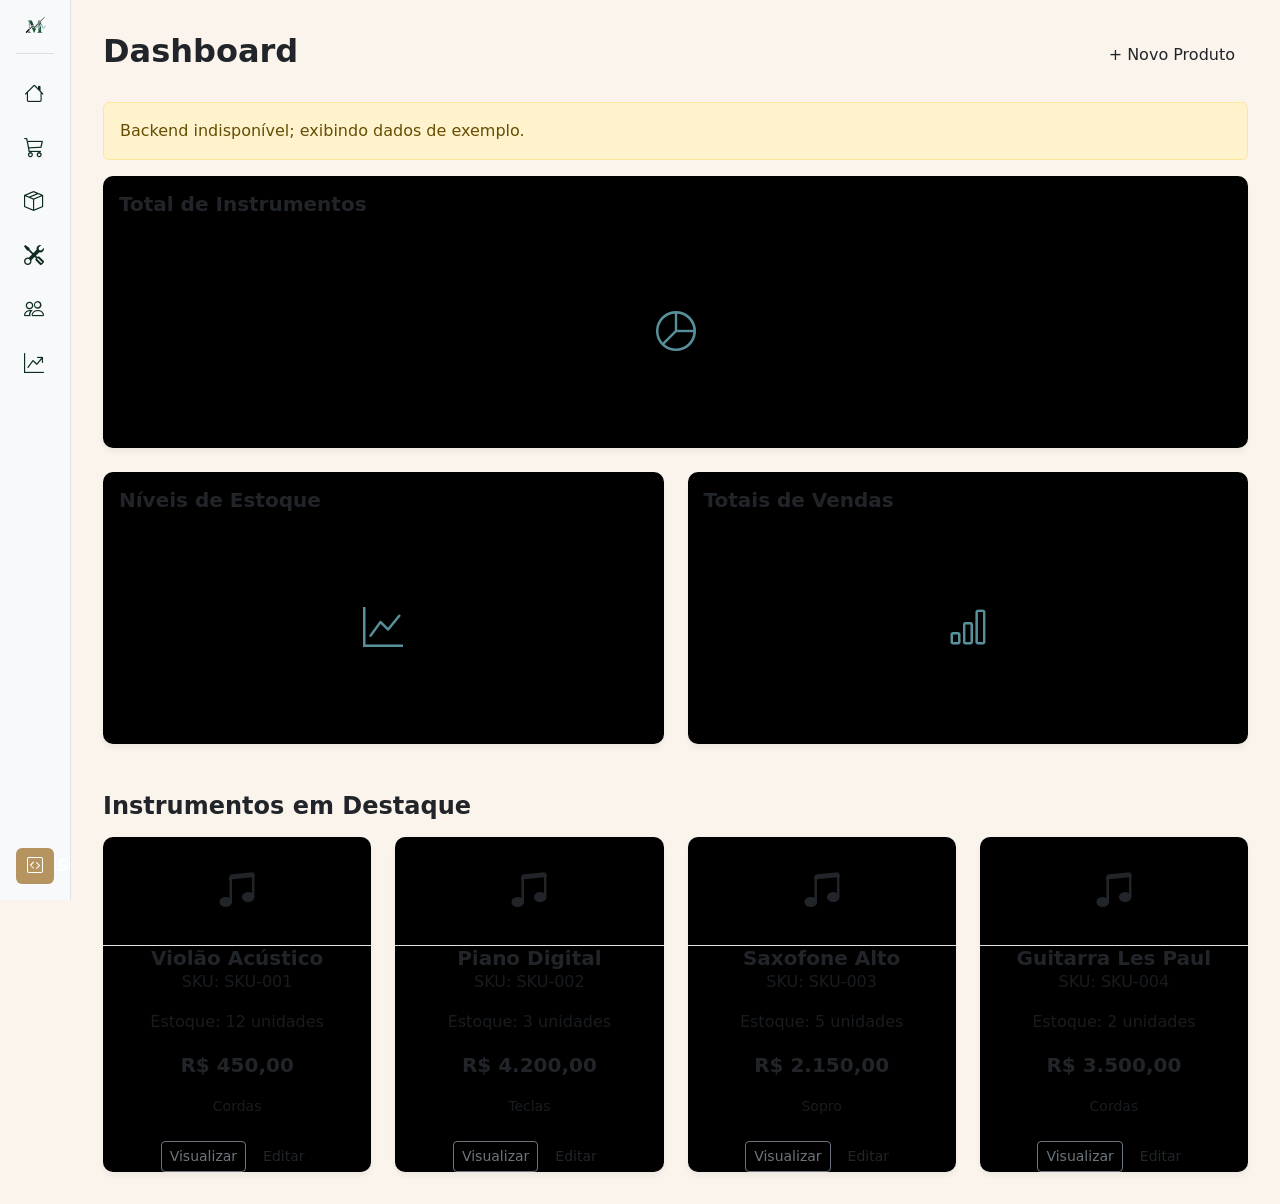
<file: maestro-manager-front/pages/index/index.html>
<!DOCTYPE html>
<html lang="pt-BR">
    <head>
        <meta charset="UTF-8">
        <meta name="viewport" content="width=device-width, initial-scale=1.0">
        <title>Maestro Manager</title>
        <link rel="icon" href="../../src/assets/imgs/favicon.svg" type="image/svg+xml">
        <link rel="stylesheet" href="https://cdn.jsdelivr.net/npm/bootstrap-icons@1.11.3/font/bootstrap-icons.css">
        <link href="https://cdn.jsdelivr.net/npm/bootstrap@5.3.3/dist/css/bootstrap.min.css" rel="stylesheet" integrity="sha384-QWTKZyjpPEjISv5WaRU9OFeRpok6YctnYmDr5pNlyT2bRjXh0JMhjY6hW+ALEwIH" crossorigin="anonymous">
        <link rel="stylesheet" href="../../css/main.css">
    </head>
    
    <body>
    
        <aside class="sidebar-hover bg-light border-end d-flex flex-column p-3">

            <a id="navbar-brand" class="d-flex align-items-center gap-2 text-decoration-none justify-content-center">
                <img src="../../src/assets/imgs/full-logo.svg" alt="Full Logo" style="max-width: 70%; height: auto;" class="full-logo">
                <img src="../../src/assets/imgs/main-logo.svg" alt="Logo Icon" style="max-width: 70%; height: auto;" class="main-logo">
            </a>

            <hr class="my-3 text-secondary" style="opacity: 0.2;">

            <ul class="nav nav-pills flex-column mb-auto gap-2" id="sidebar-items">
                <li class="nav-item">
                    <a class="nav-link d-flex align-items-center gap-3" href="../index/index.html">
                        <i class="bi bi-house fs-5"></i>
                        <span class="nav-text">Painel Inicial</span>
                    </a>
                </li>
                
                <li class="nav-item">
                    <a class="nav-link d-flex align-items-center gap-3" href="#">
                        <i class="bi bi-cart3 fs-5"></i>
                        <span class="nav-text">Ponto de Venda</span>
                    </a>
                </li>
                
                <li class="nav-item">
                    <a class="nav-link d-flex align-items-center gap-3" href="#">
                        <i class="bi bi-box-seam fs-5"></i>
                        <span class="nav-text">Estoque & Produtos</span>
                    </a>
                </li>
                
                <li class="nav-item">
                    <a class="nav-link d-flex align-items-center gap-3" href="#">
                        <i class="bi bi-tools fs-5"></i> <span class="nav-text">Luthieria e Serviços</span>
                    </a>
                </li>   
                
                <li class="nav-item">
                    <a class="nav-link d-flex align-items-center gap-3" href="#">
                        <i class="bi bi-people fs-5"></i>
                        <span class="nav-text">Clientes</span>
                    </a>
                </li>
                
                <li class="nav-item">
                    <a class="nav-link d-flex align-items-center gap-3" href="#">
                        <i class="bi bi-graph-up-arrow fs-5"></i>
                        <span class="nav-text">Financeiro</span>
                    </a>
                </li>
            </ul>

            <div class="mt-2">
                <a id="support-btn" class="btn w-100 fw-bold border-0" href="../support/support.html">
                    <i class="bi bi-code-square me-2"></i> Suporte
                </a>
            </div>
        </aside>

        <main>
            <div class="d-flex justify-content-between align-items-center mb-4">
                <h1 class="h2 fw-bold">Dashboard</h1>
                <button class="btn btn-maestro" data-bs-toggle="modal" data-bs-target="#product-modal">
                    + Novo Produto
                </button>
            </div>

            <div id="feedback-message" class="alert d-none" role="alert"></div>

            <div class="row mb-4 g-4">
                <div class="col-md-12">
                    <div class="dashboard-card h-100 p-3">
                        <h5 class="fw-bold">Total de Instrumentos</h5>
                        <div class="placeholder-chart mt-3">
                            <i class="bi bi-pie-chart fs-1"></i>
                        </div>
                    </div>
                </div>
                
                <div class="col-md-6">
                    <div class="dashboard-card h-100 p-3">
                        <h5 class="fw-bold">Níveis de Estoque</h5>
                        <div class="placeholder-chart mt-3">
                            <i class="bi bi-graph-up fs-1"></i>
                        </div>
                    </div>
                </div>

                <div class="col-md-6">
                    <div class="dashboard-card h-100 p-3">
                        <h5 class="fw-bold">Totais de Vendas</h5>
                        <div class="placeholder-chart mt-3">
                            <i class="bi bi-bar-chart fs-1"></i>
                        </div>
                    </div>
                </div>
            </div>

            <!-- Instruments Grade -->
            <h4 class="fw-bold mb-3 mt-5">Instrumentos em Destaque</h4>
            <div id="featured-instruments" class="row g-4">
                <!-- Featured instruments will be dynamically inserted here -->
            </div>
        </main>

        <div class="modal fade" id="product-modal" tabindex="-1" aria-labelledby="product-modal-label" aria-hidden="true">
            <div class="modal-dialog">
                <div class="modal-content">
                    <form id="product-form">
                        <div class="modal-header">
                            <h5 class="modal-title" id="product-modal-label">Adicionar produto</h5>
                            <button type="button" class="btn-close" data-bs-dismiss="modal" aria-label="Close"></button>
                        </div>
                        <div class="modal-body">
                            <div class="mb-3">
                                <label for="product-sku" class="form-label">SKU</label>
                                <input type="text" class="form-control" id="product-sku" name="sku" required>
                            </div>
                            <div class="mb-3">
                                <label for="product-name" class="form-label">Nome</label>
                                <input type="text" class="form-control" id="product-name" name="name" required>
                            </div>
                            <div class="mb-3">
                                <label for="product-price" class="form-label">Preço</label>
                                <input type="number" step="0.01" min="0" class="form-control" id="product-price" name="price" required>
                            </div>
                            <div class="mb-3">
                                <label for="product-stock" class="form-label">Estoque</label>
                                <input type="number" min="0" class="form-control" id="product-stock" name="current_stock" required>
                            </div>
                            <div class="mb-3">
                                <label for="product-category" class="form-label">Categoria</label>
                                <input type="text" class="form-control" id="product-category" name="category" placeholder="Ex: Cordas">
                            </div>
                        </div>
                        <div class="modal-footer">
                            <button type="button" class="btn btn-secondary" data-bs-dismiss="modal">Cancelar</button>
                            <button type="submit" class="btn btn-maestro">Salvar produto</button>
                        </div>
                    </form>
                </div>
            </div>
        </div>

        <script src="../../config.js"></script>
        <script src="https://cdn.jsdelivr.net/npm/bootstrap@5.3.3/dist/js/bootstrap.bundle.min.js" integrity="sha384-YvpcrYf0tY3lHB60NNkmXc5s9fDVZLESaAA55NDzOxhy9GkcIdslK1eN7N6jIeHz" crossorigin="anonymous"></script>
        <script src="./index.js"></script>
    </body>
</html>
</file>
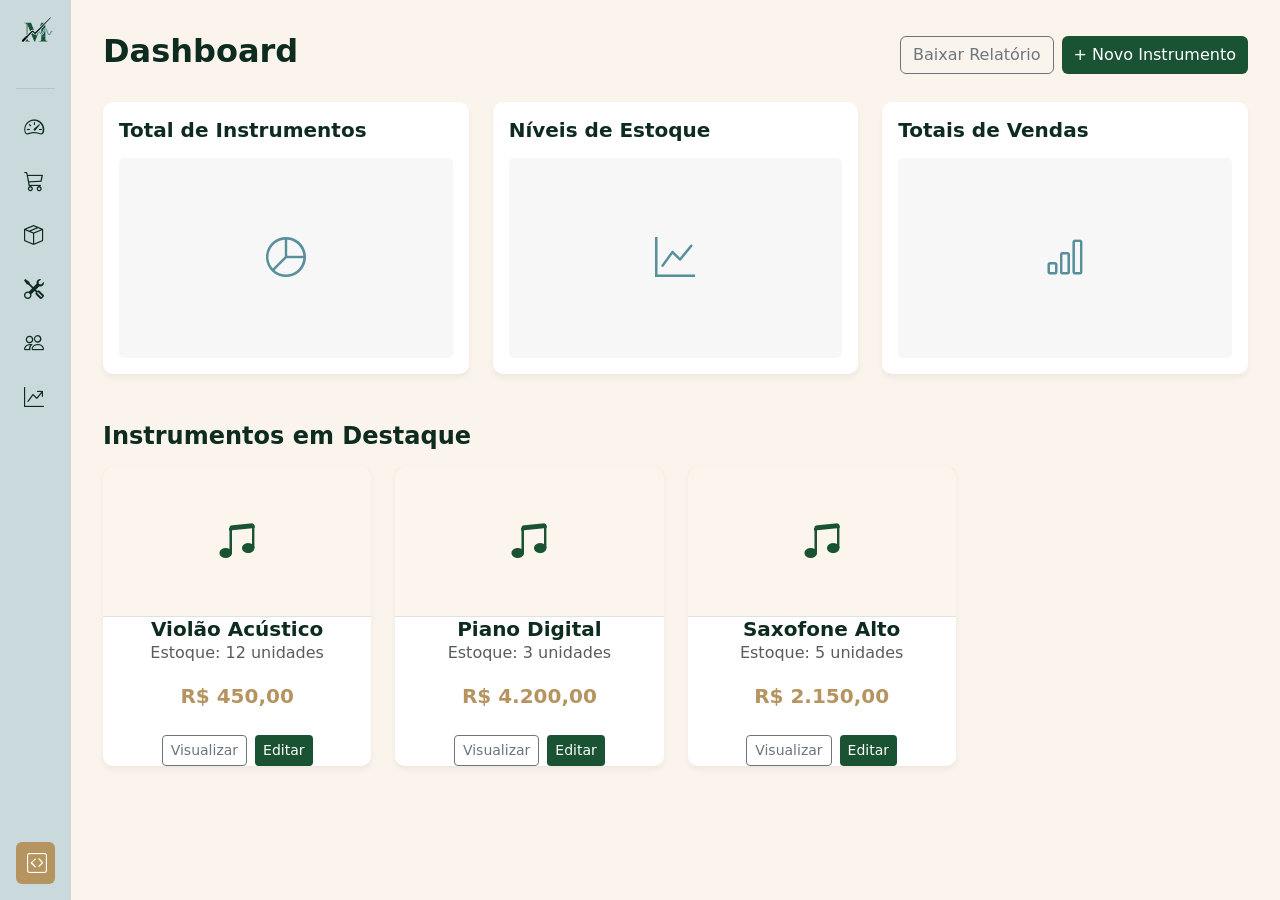
<file: maestro-manager-front/pages/support/support.html>
<!DOCTYPE html>
<html lang="pt-BR">
    <head>
        <meta charset="UTF-8">
        <meta name="viewport" content="width=device-width, initial-scale=1.0">
        <title>Maestro Manager - Dashboard</title>
        <link rel="icon" href="../../src/assets/imgs/favicon.svg" type="image/svg+xml">
        
        <link rel="stylesheet" href="https://cdn.jsdelivr.net/npm/bootstrap-icons@1.11.3/font/bootstrap-icons.css">
        <link href="https://cdn.jsdelivr.net/npm/bootstrap@5.3.3/dist/css/bootstrap.min.css" rel="stylesheet" integrity="sha384-QWTKZyjpPEjISv5WaRU9OFeRpok6YctnYmDr5pNlyT2bRjXh0JMhjY6hW+ALEwIH" crossorigin="anonymous">
        
        <!-- O seu arquivo CSS principal -->
        <link rel="stylesheet" href="../../css/main.css">

        <!-- CSS Exclusivo para os elementos da Dashboard (Dashboard Layout) -->
        <style>
            /* Define a cor de fundo usando a sua variável */
            body {
                background-color: var(--background-light-color); 
            }

            /* Afasta o conteúdo principal para respeitar os 71px da sua sidebar recolhida */
            main {
                margin-left: 71px;
                padding: 2rem;
                transition: margin-left 0.3s ease-in-out;
            }

            /* Estilo dos Cartões */
            .dashboard-card {
                background-color: #fff;
                border: none;
                border-radius: 10px;
                box-shadow: 0 4px 6px rgba(0, 0, 0, 0.05);
                transition: transform 0.2s;
            }

            .dashboard-card:hover {
                transform: translateY(-3px);
            }

            /* Marcadores de posição para os gráficos */
            .placeholder-chart {
                height: 200px;
                background-color: rgba(0,0,0,0.03);
                display: flex;
                align-items: center;
                justify-content: center;
                color: var(--foreground-alternative-color);
                border-radius: 5px;
            }

            /* Botão personalizado usando as suas cores */
            .btn-maestro {
                background-color: var(--primary-color);
                color: #fff;
                border: none;
            }

            .btn-maestro:hover {
                background-color: var(--accent-hover-color);
                color: #fff;
            }
        </style>
    </head>
    
    <body>
    
        <!-- ASIDE: A sua barra lateral com a sua lógica do CSS -->
        <aside id="home-page-sidebar" class="sidebar-hover d-flex flex-column p-3">

            <a id="navbar-brand" class="d-flex align-items-center gap-2 text-decoration-none justify-content-center mb-4">
                <!-- A mágica da troca de logos que você fez no CSS -->
                <img src="../../src/assets/imgs/full-logo.svg" alt="Full Logo" class="full-logo" style="width: 150px; height: auto;">
                <img src="../../src/assets/imgs/main-logo.svg" alt="Logo Icon" class="main-logo" style="width: 40px; height: auto;">
            </a>

            <hr class="my-3 text-secondary" style="opacity: 0.2;">

            <ul class="nav nav-pills flex-column mb-auto gap-2" id="sidebar-items">
                <li class="nav-item">
                    <a class="nav-link d-flex align-items-center gap-3" href="../index/index.html">
                        <i class="bi bi-speedometer2 fs-5"></i>
                        <span class="nav-text">Dashboard</span>
                    </a>
                </li>
                
                <li class="nav-item">
                    <a class="nav-link d-flex align-items-center gap-3" href="#">
                        <i class="bi bi-cart3 fs-5"></i>
                        <span class="nav-text">Ponto de Venda</span>
                    </a>
                </li>
                
                <li class="nav-item">
                    <a class="nav-link d-flex align-items-center gap-3" href="#">
                        <i class="bi bi-box-seam fs-5"></i>
                        <span class="nav-text">Estoque & Produtos</span>
                    </a>
                </li>
                
                <li class="nav-item">
                    <a class="nav-link d-flex align-items-center gap-3" href="#">
                        <i class="bi bi-tools fs-5"></i> 
                        <span class="nav-text">Luthieria e Serviços</span>
                    </a>
                </li>   
                
                <li class="nav-item">
                    <a class="nav-link d-flex align-items-center gap-3" href="#">
                        <i class="bi bi-people fs-5"></i>
                        <span class="nav-text">Clientes</span>
                    </a>
                </li>
                
                <li class="nav-item">
                    <a class="nav-link d-flex align-items-center gap-3" href="#">
                        <i class="bi bi-graph-up-arrow fs-5"></i>
                        <span class="nav-text">Financeiro</span>
                    </a>
                </li>
            </ul>

            <div class="mt-auto">
                <a id="support-btn" class="btn w-100 fw-bold border-0 d-flex align-items-center gap-3" href="../support/support.html">
                    <i class="bi bi-code-square fs-5"></i> 
                    <span class="nav-text">Suporte</span>
                </a>
            </div>
        </aside>

        <!-- MAIN: Conteúdo da Dashboard -->
        <main>
            <!-- Seção de Título e Ação -->
            <div class="d-flex justify-content-between align-items-center mb-4">
                <h1 class="h2 fw-bold" style="color: var(--accent-color);">Dashboard</h1>
                <div class="d-flex gap-2">
                    <button class="btn btn-outline-secondary">Baixar Relatório</button>
                    <button class="btn btn-maestro">+ Novo Instrumento</button>
                </div>
            </div>

            <!-- PRIMEIRA FILA: CARTÕES DE ANÁLISE (Gráficos) -->
            <div class="row mb-4 g-4">
                <div class="col-md-4">
                    <div class="dashboard-card h-100 p-3">
                        <h5 class="fw-bold" style="color: var(--accent-color);">Total de Instrumentos</h5>
                        <div class="placeholder-chart mt-3">
                            <i class="bi bi-pie-chart fs-1"></i>
                        </div>
                    </div>
                </div>

                <div class="col-md-4">
                    <div class="dashboard-card h-100 p-3">
                        <h5 class="fw-bold" style="color: var(--accent-color);">Níveis de Estoque</h5>
                        <div class="placeholder-chart mt-3">
                            <i class="bi bi-graph-up fs-1"></i>
                        </div>
                    </div>
                </div>

                <div class="col-md-4">
                    <div class="dashboard-card h-100 p-3">
                        <h5 class="fw-bold" style="color: var(--accent-color);">Totais de Vendas</h5>
                        <div class="placeholder-chart mt-3">
                            <i class="bi bi-bar-chart fs-1"></i>
                        </div>
                    </div>
                </div>
            </div>

            <!-- SEGUNDA FILA: GRADE DE DESTAQUE DE INSTRUMENTOS -->
            <h4 class="fw-bold mb-3 mt-5" style="color: var(--accent-color);">Instrumentos em Destaque</h4>
            <div class="row g-4">
                
                <!-- Cartão Violão -->
                <div class="col-md-4 col-lg-3">
                    <div class="dashboard-card h-100 text-center">
                        <div class="p-4 border-bottom rounded-top" style="background-color: var(--background-light-color); height: 150px; display: flex; align-items: center; justify-content: center; color: var(--primary-color);">
                            <i class="bi bi-music-note-beamed fs-1"></i>
                        </div>
                        <div class="card-body d-flex flex-column">
                            <h5 class="card-title fw-bold" style="color: var(--accent-color);">Violão Acústico</h5>
                            <p class="card-text text-muted fs-6 mb-3">Estoque: 12 unidades</p>
                            <p class="card-text fw-bold fs-5" style="color: var(--foreground-secondary-color);">R$ 450,00</p>
                            <div class="mt-auto d-flex justify-content-center gap-2 pt-2">
                                <button class="btn btn-outline-secondary btn-sm">Visualizar</button>
                                <button class="btn btn-maestro btn-sm">Editar</button>
                            </div>
                        </div>
                    </div>
                </div>

                <!-- Cartão Piano -->
                <div class="col-md-4 col-lg-3">
                    <div class="dashboard-card h-100 text-center">
                        <div class="p-4 border-bottom rounded-top" style="background-color: var(--background-light-color); height: 150px; display: flex; align-items: center; justify-content: center; color: var(--primary-color);">
                            <i class="bi bi-music-note-beamed fs-1"></i>
                        </div>
                        <div class="card-body d-flex flex-column">
                            <h5 class="card-title fw-bold" style="color: var(--accent-color);">Piano Digital</h5>
                            <p class="card-text text-muted fs-6 mb-3">Estoque: 3 unidades</p>
                            <p class="card-text fw-bold fs-5" style="color: var(--foreground-secondary-color);">R$ 4.200,00</p>
                            <div class="mt-auto d-flex justify-content-center gap-2 pt-2">
                                <button class="btn btn-outline-secondary btn-sm">Visualizar</button>
                                <button class="btn btn-maestro btn-sm">Editar</button>
                            </div>
                        </div>
                    </div>
                </div>

                <!-- Cartão Saxofone -->
                <div class="col-md-4 col-lg-3">
                    <div class="dashboard-card h-100 text-center">
                        <div class="p-4 border-bottom rounded-top" style="background-color: var(--background-light-color); height: 150px; display: flex; align-items: center; justify-content: center; color: var(--primary-color);">
                            <i class="bi bi-music-note-beamed fs-1"></i>
                        </div>
                        <div class="card-body d-flex flex-column">
                            <h5 class="card-title fw-bold" style="color: var(--accent-color);">Saxofone Alto</h5>
                            <p class="card-text text-muted fs-6 mb-3">Estoque: 5 unidades</p>
                            <p class="card-text fw-bold fs-5" style="color: var(--foreground-secondary-color);">R$ 2.150,00</p>
                            <div class="mt-auto d-flex justify-content-center gap-2 pt-2">
                                <button class="btn btn-outline-secondary btn-sm">Visualizar</button>
                                <button class="btn btn-maestro btn-sm">Editar</button>
                            </div>
                        </div>
                    </div>
                </div>

            </div>
        </main>

        <script src="https://cdn.jsdelivr.net/npm/bootstrap@5.3.3/dist/js/bootstrap.bundle.min.js" integrity="sha384-YvpcrYf0tY3lHB60NNkmXc5s9fDVZLESaAA55NDzOxhy9GkcIdslK1eN7N6jIeHz" crossorigin="anonymous"></script>
    </body>
</html>
</file>
<file: maestro-manager-front/css/main.css>
:root {
    --primary-color: #1A5333;
    --secondary-color: #559671;

    --accent-color: #0D2C1F;
    --accent-hover-color: #43584f; 

    --background-light-color: #f5e8d672;
    --background-dark-color: #7e766c;
    --foreground-primary-color: #C9D9DC;
    --foreground-alternative-color: #57909a;
    --foreground-secondary-color: #B5945F;
    --foreground-detail-color: #56390b;
}

/* Home Page Side Bar */

#home-page-sidebar {
    background-color: var(--foreground-primary-color);
    justify-content: center;
}

#support-btn {
    background-color: var(--foreground-secondary-color);
    color: #fff;
    font-weight: bold;
}

#support-btn:hover {
    background-color: var(--foreground-detail-color);
}

#support-btn .bi-code-square {
    font-size: 1rem;
}

.sidebar-hover #support-btn {
    padding-left: 11px;
}

#sidebar-items .nav-link {
    color: var(--accent-color);
    font-weight: 500;
    transition: background-color 0.3s, color 0.3s;
}

.nav-link:hover {
    background-color: var(--primary-color);
}

.nav-link:hover .nav-text,
.nav-link:hover i {
    color: #fff;
}

/* Sidebar Hidden State */
.sidebar-hover {
    width: 71px;             
    min-height: 100vh;
    transition: width 0.3s ease-in-out; 
    overflow: hidden;        
    white-space: nowrap;    
    position: fixed;       
    z-index: 1000;
}

.sidebar-hover .nav-text,
.sidebar-hover .logo-text {
    opacity: 0;
    transition: opacity 0.2s ease-in-out;
    pointer-events: none;
}

/* Sidebar Expanded State */
.sidebar-hover:hover {
    width: 280px;            
    box-shadow: 4px 0 15px rgba(0,0,0,0.05);
}

.sidebar-hover:hover .nav-text,
.sidebar-hover:hover .logo-text {
    opacity: 1;
    transition-delay: 0.1s;  
    pointer-events: auto;
}

.sidebar-hover .nav-link {
    padding-left: 0.5rem;   
}

/* Switch between logos */
.sidebar-hover .full-logo {
    display: none; 
}

.sidebar-hover .main-logo {
    display: block; 
}

.sidebar-hover:hover .main-logo {
    display: none; 
}

.sidebar-hover:hover .full-logo {
    display: block;
    animation: smoothFadeIn 0.7s ease-in-out forwards; 
}

@keyframes smoothFadeIn {
    from { opacity: 0; }
    to { opacity: 1; }
}

/* Home Page */

body {
    background-color: var(--background-light-color); 
}

main {
    margin-left: 71px;
    padding: 2rem;
    transition: margin-left 0.3s ease-in-out;
}

/* Cards style */
.dashboard-card {
    background-color: black;
    border: none;
    border-radius: 10px;
    box-shadow: 0 4px 6px rgba(0, 0, 0, 0.05);
    transition: transform 0.2s;
}

.dashboard-card:hover {
    transform: translateY(-2px);
}

/* Placeholders for the charts */
.placeholder-chart {
    height: 200px;
    background-color: rgba(0,0,0,0.03);
    display: flex;
    align-items: center;
    justify-content: center;
    color: var(--foreground-alternative-color);
    border-radius: 5px;
}
</file>
